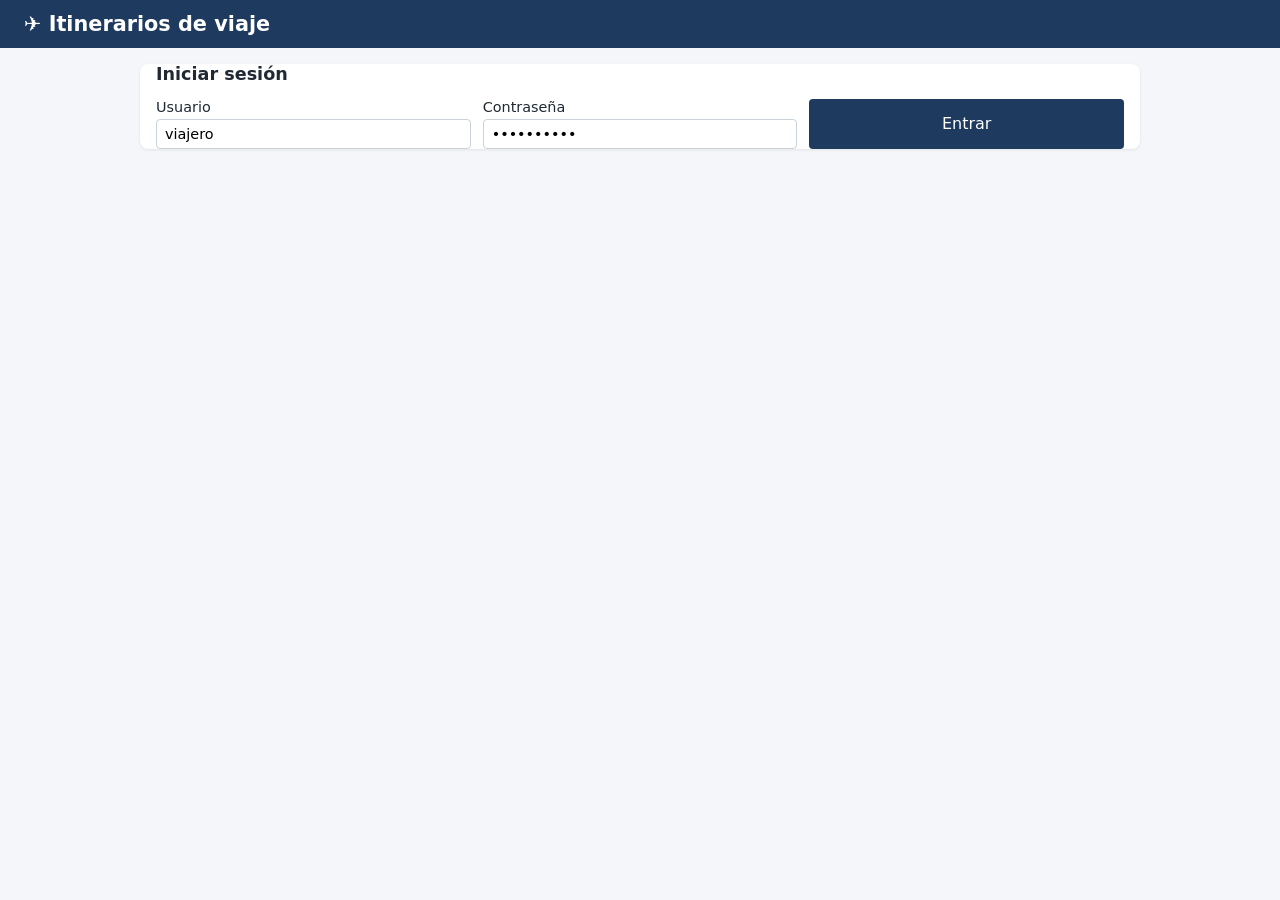
<file: frontend/index.html>
<!doctype html>
<html lang="es">
<head>
  <meta charset="utf-8">
  <meta name="viewport" content="width=device-width, initial-scale=1">
  <title>Itinerarios de viaje</title>
  <link rel="stylesheet" href="styles.css">
  <!-- Plotly JS para el mapa interactivo -->
  <script src="https://cdn.plot.ly/plotly-2.35.2.min.js"></script>
</head>
<body>
  <header>
    <h1>✈️ Itinerarios de viaje</h1>
    <span id="session"></span>
  </header>

  <!-- Login: obtiene un JWT del auth-service a través del gateway -->
  <section id="login-section" class="card">
    <h2>Iniciar sesión</h2>
    <form id="login-form">
      <label>Usuario <input name="username" value="viajero" required></label>
      <label>Contraseña <input name="password" type="password" value="viajero123" required></label>
      <button type="submit">Entrar</button>
    </form>
  </section>

  <main id="app" hidden>
    <div id="message" class="message" hidden></div>

    <section class="card">
      <h2>Mapa de aeropuertos</h2>
      <p class="hint">Datos servidos por el Airport Service (nunca se llama a API Colombia desde aquí). Haz clic en un aeropuerto para ver su detalle.</p>
      <div id="map"></div>
      <div id="airport-detail" class="hint"></div>
    </section>

    <section class="card">
      <h2 id="form-title">Nuevo itinerario</h2>
      <form id="itinerary-form">
        <input type="hidden" name="id">
        <label>Nombre del usuario <input name="user_name" required maxlength="100"></label>
        <label>Aeropuerto de salida <select name="departure_airport_id" required></select></label>
        <label>Aeropuerto de llegada <select name="arrival_airport_id" required></select></label>
        <label>Fecha de viaje <input name="travel_date" type="date" required></label>
        <label>Duración (minutos) <input name="duration_minutes" type="number" min="1" required></label>
        <div class="actions">
          <button type="submit">Guardar</button>
          <button type="button" id="cancel-edit" class="secondary" hidden>Cancelar edición</button>
        </div>
      </form>
    </section>

    <section class="card">
      <h2>Mis itinerarios</h2>
      <table>
        <thead>
          <tr><th>Usuario</th><th>Salida</th><th>Llegada</th><th>Fecha</th><th>Duración</th><th></th></tr>
        </thead>
        <tbody id="itinerary-rows"></tbody>
      </table>
    </section>
  </main>

  <script src="app.js"></script>
</body>
</html>
</file>
<file: frontend/styles.css>
* { box-sizing: border-box; }
body { margin: 0; font-family: system-ui, sans-serif; background: #f4f6f9; color: #1f2933; }
header { display: flex; justify-content: space-between; align-items: center; padding: 12px 24px; background: #1e3a5f; color: #fff; }
header h1 { margin: 0; font-size: 1.3rem; }
main, #login-section { max-width: 1000px; margin: 16px auto; padding: 0 16px; }
.card { background: #fff; border-radius: 8px; padding: 16px 20px; margin-bottom: 16px; box-shadow: 0 1px 3px rgba(0,0,0,.08); }
.card h2 { margin-top: 0; font-size: 1.1rem; }
.hint { color: #52606d; font-size: .9rem; }
#map { width: 100%; height: 480px; }
form { display: grid; grid-template-columns: repeat(auto-fit, minmax(200px, 1fr)); gap: 12px; }
label { display: flex; flex-direction: column; gap: 4px; font-size: .9rem; }
input, select { padding: 6px 8px; border: 1px solid #cbd2d9; border-radius: 4px; font: inherit; }
.actions { display: flex; gap: 8px; align-items: end; }
button { padding: 8px 14px; border: 0; border-radius: 4px; background: #1e3a5f; color: #fff; cursor: pointer; font: inherit; }
button.secondary { background: #9aa5b1; }
button.danger { background: #c0392b; }
table { width: 100%; border-collapse: collapse; font-size: .9rem; }
th, td { text-align: left; padding: 6px 8px; border-bottom: 1px solid #e4e7eb; }
td button { padding: 4px 8px; margin-right: 4px; }
.message { padding: 10px 14px; border-radius: 6px; margin-bottom: 16px; }
.message.error { background: #fde8e8; color: #9b1c1c; }
.message.ok { background: #e3f9e5; color: #1f6f2a; }
@media (max-width: 600px) { table { display: block; overflow-x: auto; } }
</file>
